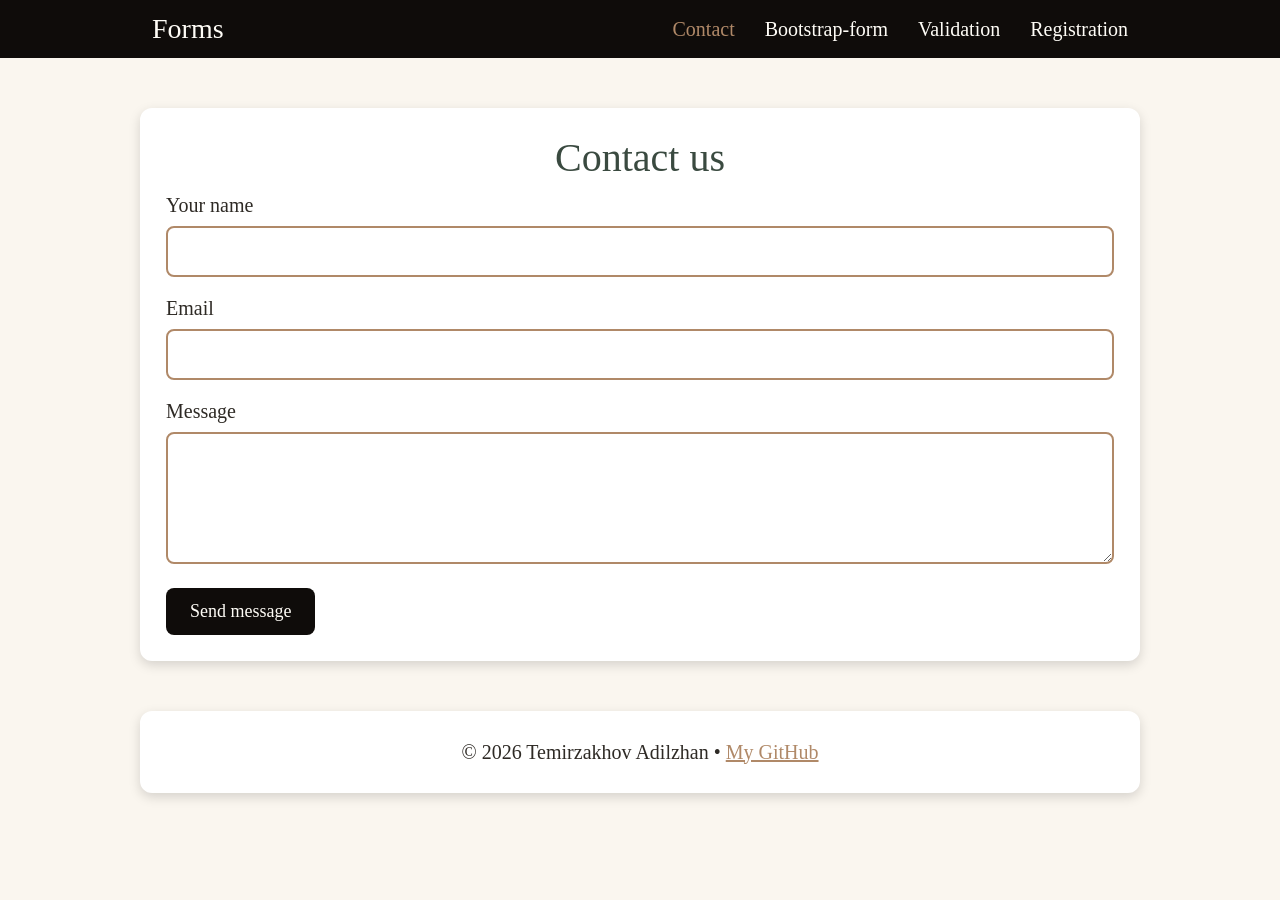
<file: index.html>
<!DOCTYPE html>
<html lang="en">
<head>
  <meta charset="UTF-8">
  <meta name="viewport" content="width=device-width, initial-scale=1.0">
  <title>Contact</title>
  <link rel="stylesheet" href="https://cdn.jsdelivr.net/npm/bootstrap@5.3.3/dist/css/bootstrap.min.css">
  <link rel="stylesheet" href="styles.css">
</head>
<body>
  <header class="qw">
    <div class="head">
      <h1>Forms</h1>
      <nav class="ahref">
        <a href="index.html" class="active">Contact</a>
        <a href="bootstrap-form.html">Bootstrap-form</a>
        <a href="validation.html">Validation</a>
        <a href="register.html">Registration</a>
      </nav>
    </div>
  </header>
  <main>
      <form action="#" method="post">
        <div class="profile-card">
          <h1 class="text-center">Contact us</h1>
          <div class="fl">
            <label for="name">Your name</label>
            <input type="text" id="name" name="name"
            required minlength="2" maxlength="50"
            pattern="[A-Za-zА-Яа-яЁё\s]+"
            title="Only letters and spaces, 2 to 50 characters">
          </div>
          <div class="fl">
            <label for="email">Email</label>
            <input type="email" id="email" name="email"
            required maxlength="100">
          </div>
          <div class="fl">
            <label for="message">Message</label>
            <textarea id="message" name="message"
            rows="4" required minlength="10" maxlength="500"></textarea>
          </div>
          <button type="submit" class="send">Send message</button>
        </div>
      </form>
  </main>
  <footer class="acc text-center">
    <p class="mb-0">&copy; 2026 Temirzakhov Adilzhan &bull;
      <a href="https://github.com/24Dok691">My GitHub</a></p>
  </footer>
</body>
</html>
</file>
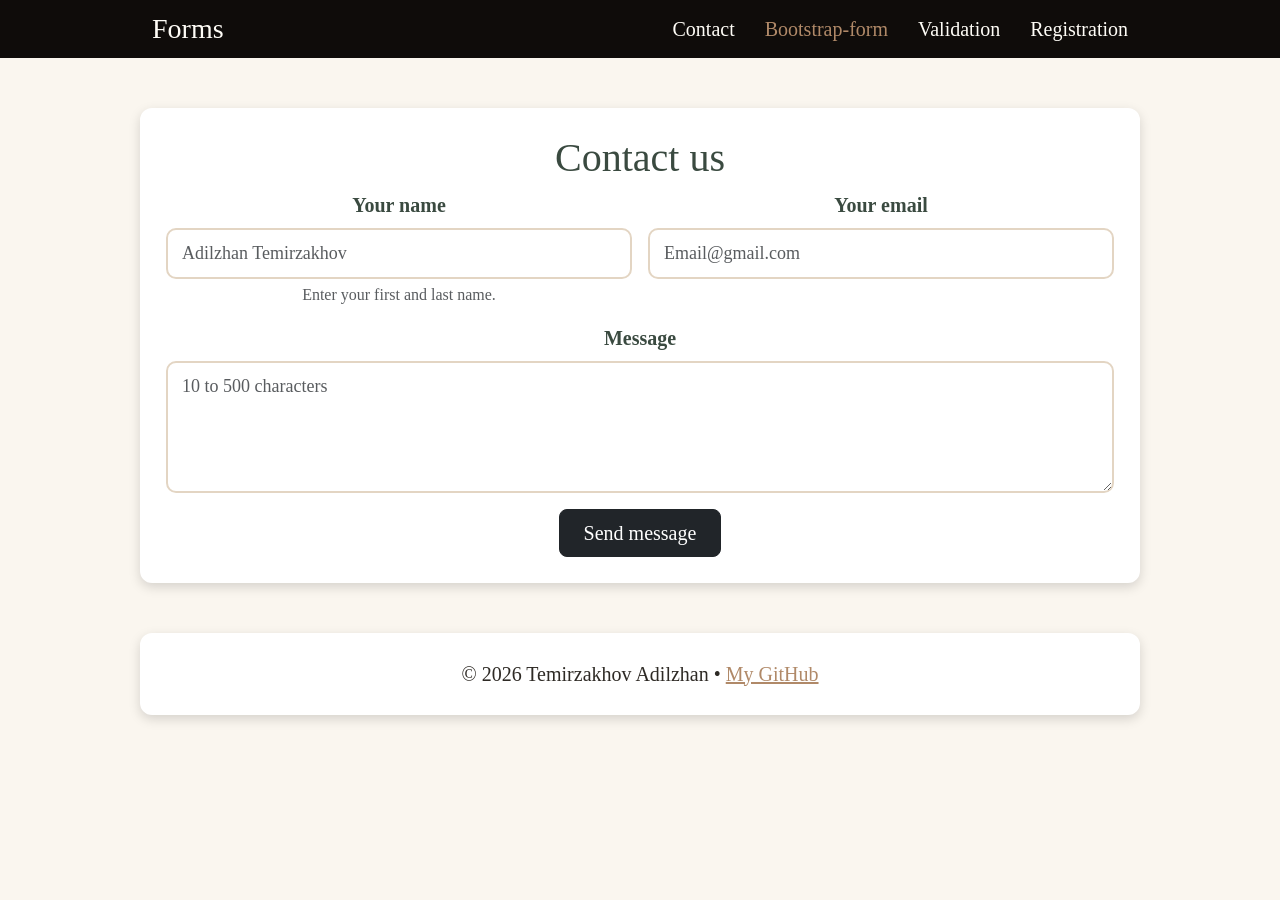
<file: bootstrap-form.html>
<!DOCTYPE html>
<html lang="en">
<head>
  <meta charset="UTF-8">
  <meta name="viewport" content="width=device-width, initial-scale=1.0">
  <title>Bootstrap</title>
  <link rel="stylesheet" href="https://cdn.jsdelivr.net/npm/bootstrap@5.3.3/dist/css/bootstrap.min.css">
  <link rel="stylesheet" href="styles.css">
</head>
<body>
  <header class="qw">
    <div class="head">
      <h1>Forms</h1>
      <nav class="ahref">
        <a href="index.html">Contact</a>
        <a href="bootstrap-form.html" class="active">Bootstrap-form</a>
        <a href="validation.html">Validation</a>
        <a href="register.html">Registration</a>
      </nav>
    </div>
  </header>
  <main>
    <section class="profile-card text-center">
      <h1>Contact us</h1>
      <form action="#" method="post">
        <div class="row g-3">
          <div class="col-md-6">
            <label for="b-name" class="form-label">Your name</label>
            <input type="text" class="form-control" id="b-name" name="name"
            required minlength="2" maxlength="50"
            title="2 to 50 characters"
            placeholder="Adilzhan Temirzakhov">
            <div class="form-text">Enter your first and last name.</div>
          </div>
          <div class="col-md-6">
            <label for="email" class="form-label">Your email</label>
            <input type="email" class="form-control" id="email" name="email"
            required maxlength="50"
            placeholder="Email@gmail.com">
          </div>
          <div class="col-12">
            <label for="message" class="form-label">Message</label>
            <textarea id="message" class="form-control" name="message" rows="4"
            required minlength="10" maxlength="500"
            placeholder="10 to 500 characters"></textarea>
          </div>
          <div class="col-12">
            <button type="submit" class="btn btn-dark btn-lg px-4">Send message</button>
          </div>
        </div>
      </form>
    </section>
    </main>
  <footer class="acc text-center">
    <p class="mb-0">&copy; 2026 Temirzakhov Adilzhan &bull;
      <a href="https://github.com/24Dok691">My GitHub</a></p>
  </footer>
</body>
</html>
</file>
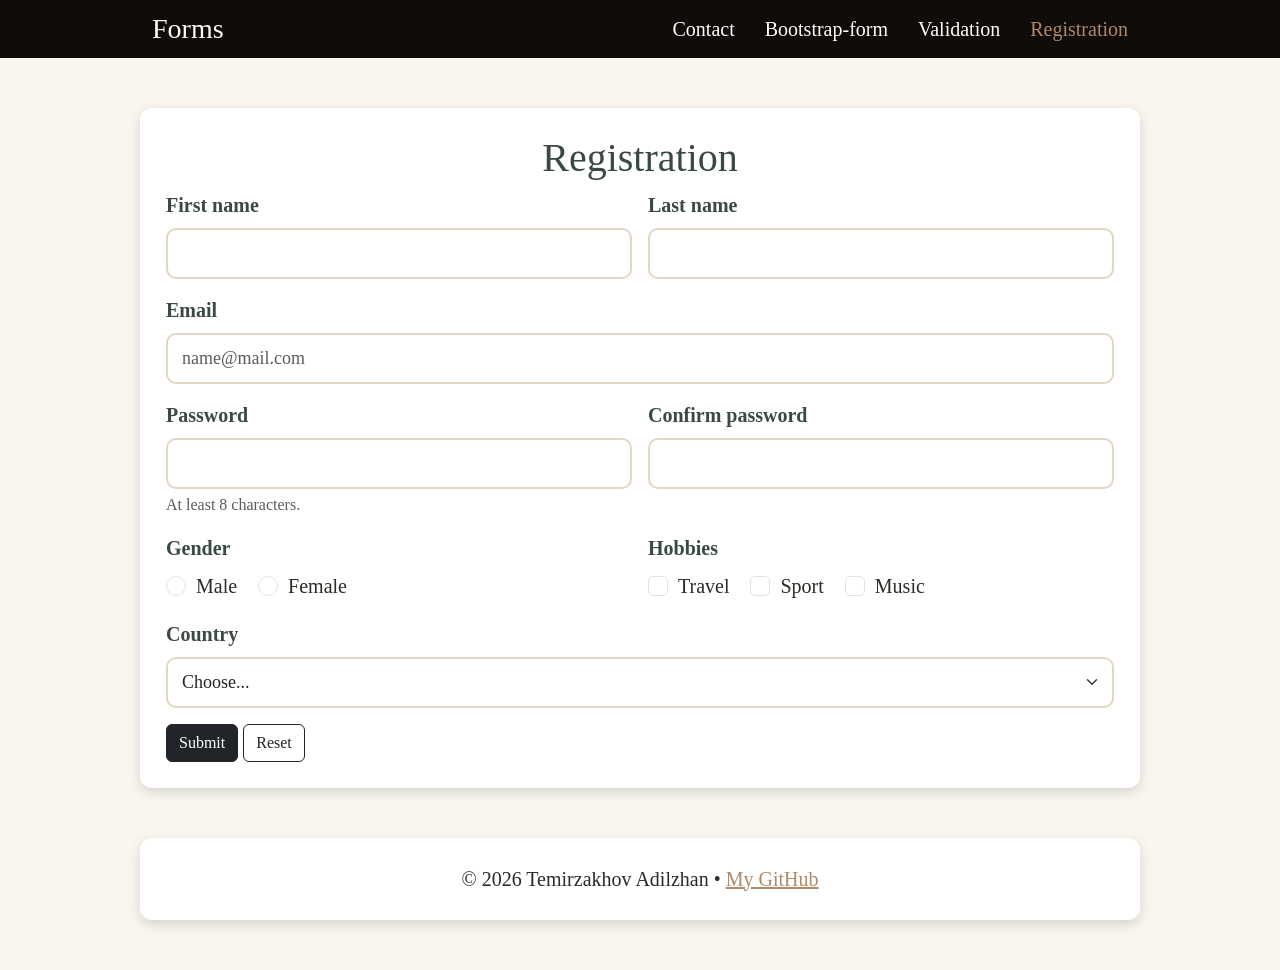
<file: register.html>
<!DOCTYPE html>
<html lang="en">
<head>
  <meta charset="UTF-8">
  <meta name="viewport" content="width=device-width, initial-scale=1.0">
  <title>Registration</title>
  <link rel="stylesheet" href="https://cdn.jsdelivr.net/npm/bootstrap@5.3.3/dist/css/bootstrap.min.css">
  <link rel="stylesheet" href="styles.css">
</head>
<body>
  <header class="qw">
    <div class="head">
      <h1>Forms</h1>
      <nav class="ahref">
        <a href="index.html">Contact</a>
        <a href="bootstrap-form.html">Bootstrap-form</a>
        <a href="validation.html">Validation</a>
        <a href="register.html" class="active">Registration</a>
      </nav>
    </div>
  </header>
  <main>
    <section class="profile-card">
      <h1 class="text-center">Registration</h1>
      <form class="live row g-3" action="#" method="post">

        <div class="col-md-6">
          <label for="r-first" class="form-label">First name</label>
          <input type="text" class="form-control" id="r-first" name="first_name"
                 required minlength="2" maxlength="30">
          <div class="valid-feedback">Looks good!</div>
          <div class="invalid-feedback">First name is required.</div>
        </div>
        <div class="col-md-6">
          <label for="r-last" class="form-label">Last name</label>
          <input type="text" class="form-control" id="r-last" name="last_name"
                 required minlength="2" maxlength="30">
          <div class="valid-feedback">Looks good!</div>
          <div class="invalid-feedback">Last name is required.</div>
        </div>

        <div class="col-12">
          <label for="r-email" class="form-label">Email</label>
          <input type="email" class="form-control" id="r-email" name="email"
                 required placeholder="name@mail.com">
          <div class="valid-feedback">Looks good!</div>
          <div class="invalid-feedback">Enter a valid email.</div>
        </div>

        <div class="col-md-6">
          <label for="r-pass" class="form-label">Password</label>
          <input type="password" class="form-control" id="r-pass" name="password"
                 required minlength="8">
          <div class="form-text">At least 8 characters.</div>
          <div class="valid-feedback">Looks good!</div>
          <div class="invalid-feedback">Password must be at least 8 characters.</div>
        </div>
        <div class="col-md-6">
          <label for="r-pass2" class="form-label">Confirm password</label>
          <input type="password" class="form-control" id="r-pass2" name="confirm_password"
                 required minlength="8">
          <div class="valid-feedback">Looks good!</div>
          <div class="invalid-feedback">Confirm your password.</div>
        </div>

        <div class="col-md-6 gender">
          <label class="form-label d-block">Gender</label>
          <div class="form-check form-check-inline">
            <input class="form-check-input" type="radio" name="gender" id="r-male" value="male" required>
            <label class="form-check-label" for="r-male">Male</label>
          </div>
          <div class="form-check form-check-inline">
            <input class="form-check-input" type="radio" name="gender" id="r-female" value="female">
            <label class="form-check-label" for="r-female">Female</label>
          </div>
          <div class="invalid-feedback">Please select your gender.</div>
        </div>

        <div class="col-md-6">
          <label class="form-label d-block">Hobbies</label>
          <div class="form-check form-check-inline">
            <input class="form-check-input" type="checkbox" name="hobbies" id="r-h1" value="travel">
            <label class="form-check-label" for="r-h1">Travel</label>
          </div>
          <div class="form-check form-check-inline">
            <input class="form-check-input" type="checkbox" name="hobbies" id="r-h2" value="sport">
            <label class="form-check-label" for="r-h2">Sport</label>
          </div>
          <div class="form-check form-check-inline">
            <input class="form-check-input" type="checkbox" name="hobbies" id="r-h3" value="music">
            <label class="form-check-label" for="r-h3">Music</label>
          </div>
        </div>

        <div class="col-12">
          <label for="r-country" class="form-label">Country</label>
          <select class="form-select" id="r-country" name="country" required>
            <option value="">Choose...</option>
            <option>Kazakhstan</option>
            <option>Russia</option>
            <option>Uzbekistan</option>
            <option>Other</option>
          </select>
          <div class="valid-feedback">Looks good!</div>
          <div class="invalid-feedback">Please choose a country.</div>
        </div>

        <div class="col-12">
          <button type="submit" class="btn btn-dark">Submit</button>
          <button type="reset" class="btn btn-outline-dark">Reset</button>
        </div>
      </form>
    </section>
  </main>
  <footer class="acc text-center">
    <p class="mb-0">&copy; 2026 Temirzakhov Adilzhan &bull;
      <a href="https://github.com/24Dok691">My GitHub</a></p>
  </footer>
</body>
</html>
</file>
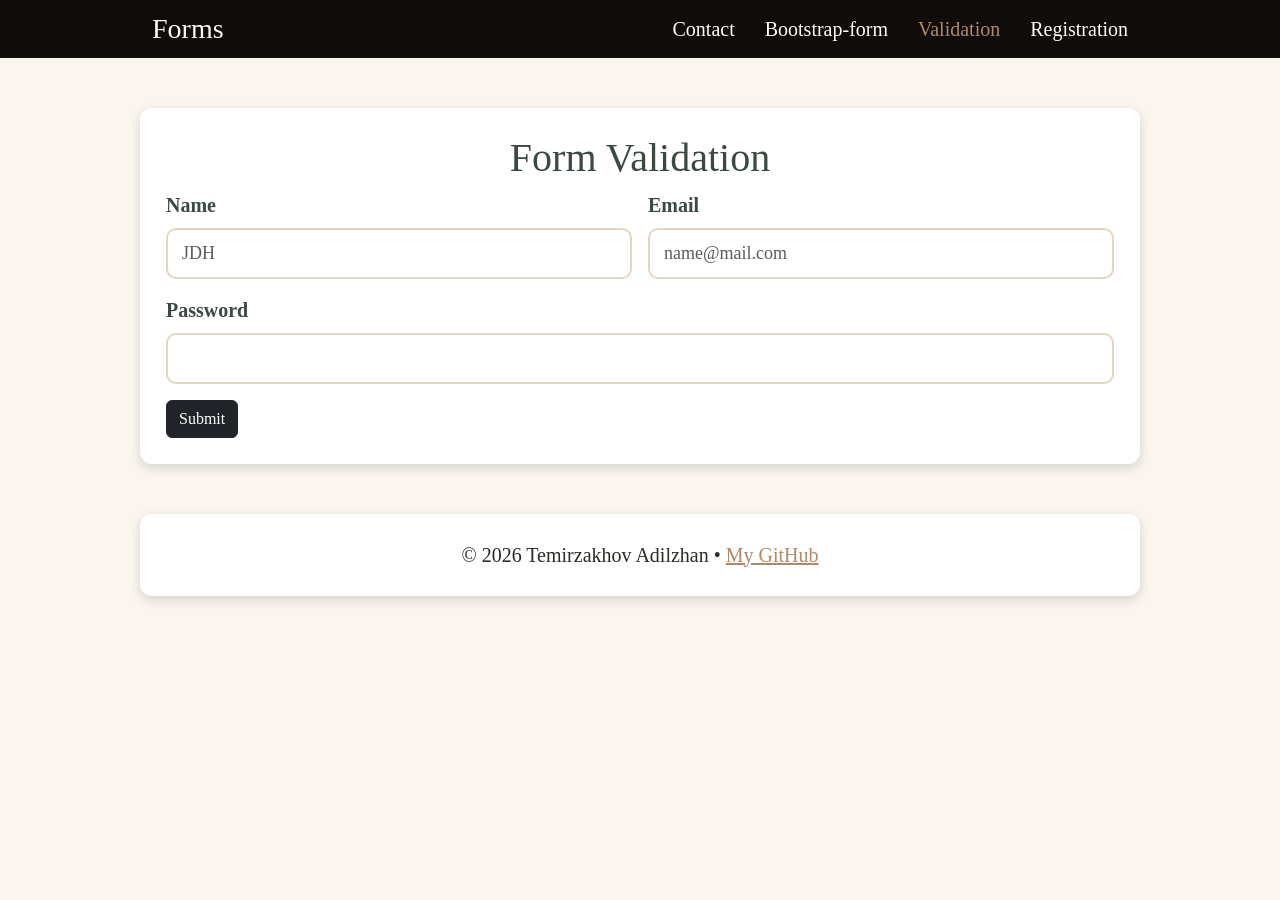
<file: validation.html>
<!DOCTYPE html>
<html lang="en">
<head>
  <meta charset="UTF-8">
  <meta name="viewport" content="width=device-width, initial-scale=1.0">
  <title>Validation</title>
  <link rel="stylesheet" href="https://cdn.jsdelivr.net/npm/bootstrap@5.3.3/dist/css/bootstrap.min.css">
  <link rel="stylesheet" href="styles.css">
</head>
<body>
  <header class="qw">
    <div class="head">
      <h1>Forms</h1>
      <nav class="ahref">
        <a href="index.html">Contact</a>
        <a href="bootstrap-form.html">Bootstrap-form</a>
        <a href="validation.html" class="active">Validation</a>
        <a href="register.html">Registration</a>
      </nav>
    </div>
  </header>
  <main>
    <section class="profile-card">
      <h1 class="text-center">Form Validation</h1>
      <form class="live row g-3" action="#" method="post">
        <div class="col-md-6">
          <label for="v-name" class="form-label">Name</label>
          <input type="text" class="form-control" id="v-name" name="name"
                 required minlength="2" maxlength="50" placeholder="JDH">
          <div class="valid-feedback">Looks good!</div>
          <div class="invalid-feedback">Name is required.</div>
        </div>
        <div class="col-md-6">
          <label for="v-email" class="form-label">Email</label>
          <input type="email" class="form-control" id="v-email" name="email"
                 required placeholder="name@mail.com">
          <div class="valid-feedback">Looks good!</div>
          <div class="invalid-feedback">Email is required.</div>
        </div>
        <div class="col-12">
          <label for="v-pass" class="form-label">Password</label>
          <input type="password" class="form-control" id="v-pass" name="password"
                 required minlength="8">
          <div class="valid-feedback">Looks good!</div>
          <div class="invalid-feedback">Password must be at least 8 characters.</div>
        </div>
        <div class="col-12">
          <button type="submit" class="btn btn-dark">Submit</button>
        </div>
      </form>
    </section>
  </main>
  <footer class="acc text-center">
    <p class="mb-0">&copy; 2026 Temirzakhov Adilzhan &bull;
      <a href="https://github.com/24Dok691">My GitHub</a></p>
  </footer>
</body>
</html>
</file>
<file: styles.css>
body{
  margin: 0;
  padding: 0;
  background-color: #FAF6EF;
  font-family: 'Times New Roman', Times, serif;
  font-size: 16px;
  color: #2E2A25;
}

h1, h2, h3{ color: #3A4A40; }

p{ font-size: 20px; }

.profile-card, .olul, .acc{
  background-color: #FFFFFF;
  border: 2px solid #FFFFFF;
  padding: 24px;
  margin: 50px auto;
  box-shadow: 0 4px 12px rgb(0, 0, 0, 0.15);
  max-width: 1000px;
  border-radius: 12px;
  font-size: 20px;
}
.profile-card h1{ font-size: 40px; }
.profile-card h2{ font-size: 30px; }


.qw{
  position: sticky;
  top: 0;
  z-index: 10;
  background-color: #0f0c0a;
}
.head{
  max-width: 1000px;
  margin: 0 auto;
  display: flex;
  align-items: center;
  justify-content: space-between;
  padding: 0 12px;
}
.head h1{ color: #fffdf7; font-size: 28px; margin: 12px 0; }
.ahref{
  font-size: 20px;
  display: flex;
  gap: 30px;
}
.ahref a{ color: #fffdf7; text-decoration: none; }
.ahref a:hover, .ahref a.active{ color: #B08968; }

a{ color: #B08968; }
a:hover{ color: #8A6A4F; }

.fl label{
  display: block;
  margin-bottom: 6px;
  font-size: 20px;
  text-align: left;
}
.fl{
  margin-bottom: 16px;
}
.fl input, .fl textarea{
  width: 100%;
  box-sizing: border-box;
  padding: 10px 12px;
  font-size: 18px;
  font-family: inherit;
  border: 2px solid #B08968;
  border-radius: 8px;
}
textarea{ resize: vertical; }

.send {
  background-color: #0f0c0a;
  color: #fffdf7;
  padding: 10px 24px;
  font-size: 18px;
  border: none;
  border-radius: 8px;
  cursor: pointer;
}
button:hover{ background-color: #3A4A40; }


.form-label{
  font-weight: bold;
  color: #3A4A40;
}
.form-control, .form-select{
  border: 2px solid #E3D5C3;
  border-radius: 10px;
  padding: 10px 14px;
  font-size: 18px;
}
.form-control:focus, .form-select:focus{
  border-color: #B08968;
  box-shadow: 0 0 0 0.25rem rgba(176, 137, 104, 0.25);
}
.form-text{ font-size: 16px; }

.live .form-control:user-invalid,
.live .form-select:user-invalid{ border-color: #dc3545; }
.live .form-control:user-invalid ~ .invalid-feedback,
.live .form-select:user-invalid ~ .invalid-feedback{ display: block; }

.live .form-control:user-valid,
.live .form-select:user-valid{ border-color: #198754; }
.live .form-control:user-valid ~ .valid-feedback,
.live .form-select:user-valid ~ .valid-feedback{ display: block; }

.live .gender:has(input:user-invalid) .invalid-feedback{ display: block; }

@media (max-width: 992px){
  .ahref{ gap: 16px; font-size: 18px; }
  .stats{ grid-template-columns: repeat(2, 1fr); }
  .profile-card, .olul, .acc{ margin: 30px 16px; }
}


@media (max-width: 576px){
  .head{ flex-direction: column; padding-bottom: 10px; }
  .ahref{ flex-wrap: wrap; justify-content: center; gap: 10px 16px; font-size: 16px; }
  .stats{ grid-template-columns: 1fr; }
  .profile-card h1{ font-size: 30px; }
  p{ font-size: 18px; }
}
</file>
